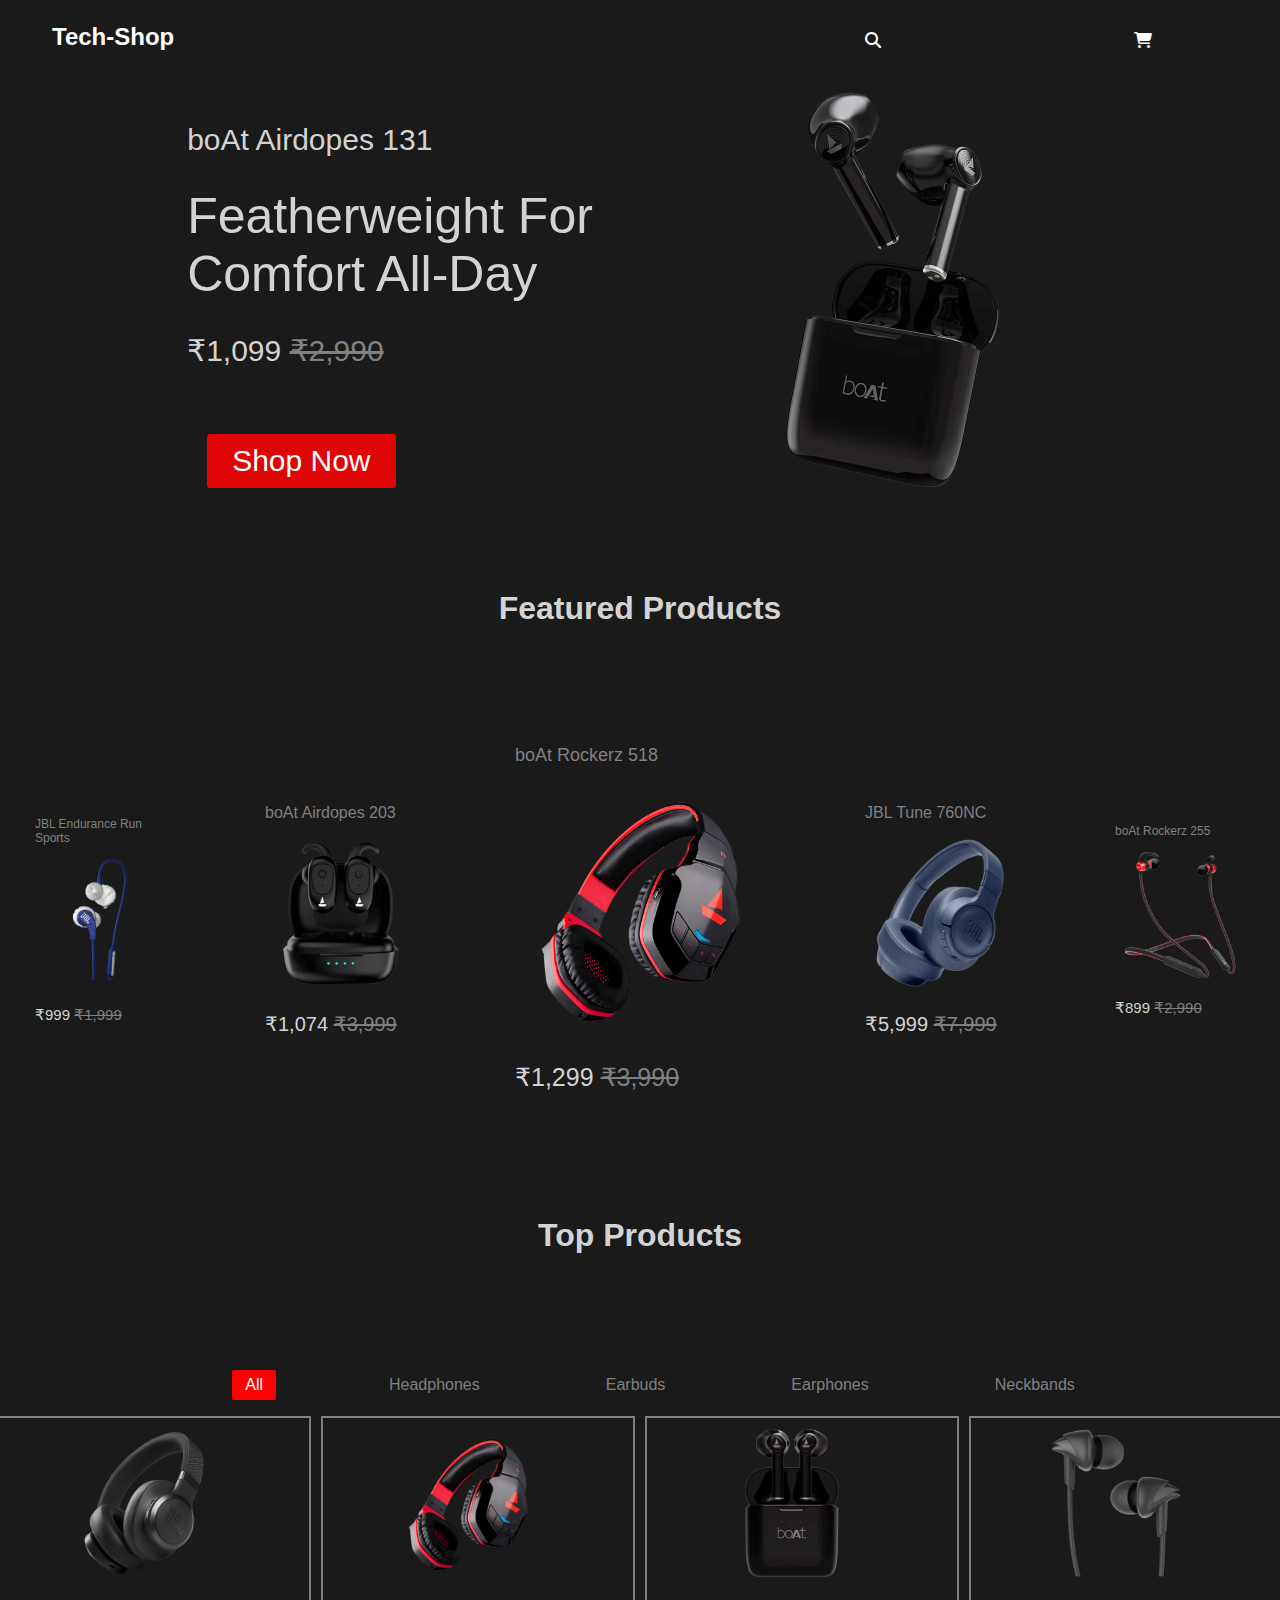
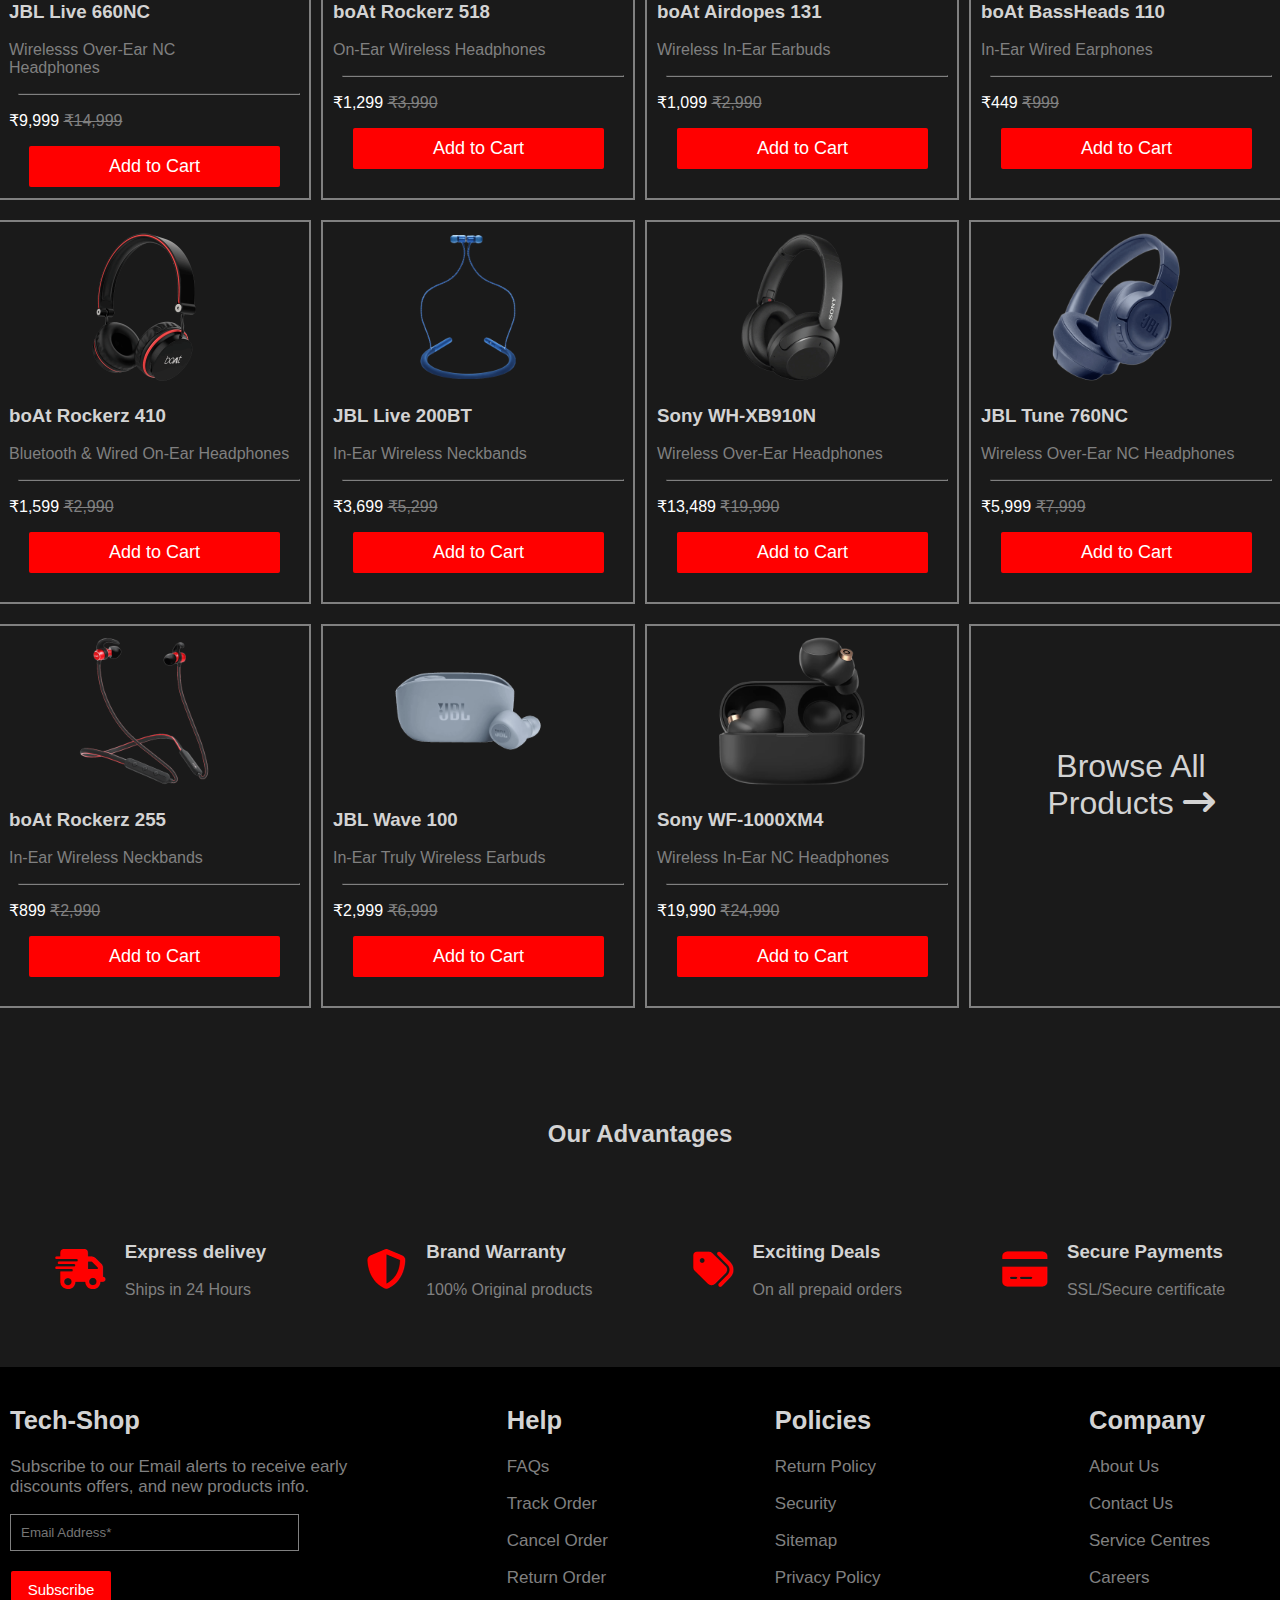
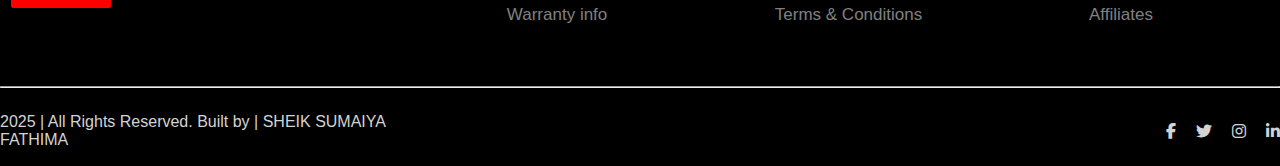
<file: index.html>
<!DOCTYPE html>
<html lang="en">
<head>
    <meta charset="UTF-8">
    <meta name="viewport" content="width=device-width, initial-scale=1.0">
    <title>Tech Shop</title>
    <link rel="stylesheet" href="./style.css">
    <link rel="stylesheet" href="https://cdnjs.cloudflare.com/ajax/libs/font-awesome/6.7.2/css/all.min.css">
</head>
<body>
    <header>
        <div class="header">
            <h2>Tech-Shop</h2>
            <div class="social-icons">
                <div class="searchicon">
                    <i class="fa-solid fa-magnifying-glass"></i>
                    <button class="search">search</button>
                </div>
                <div class="cart-icon">
                    <i class="fa-solid fa-cart-shopping"></i>
                    <a href="./cart.html"><button class="cart">cart</button></a>
                </div>
                <div class="usericon">
                    <i class="fa-solid fa-user"></i>
                    <div class="box">
                        <div class="boxcontent">
                            <h3>Hello!</h3>
                            <p>Access account and manage Orders</p>
                            <a href="./signup.html"><button>Login/Signup</button></a>
                            <hr>
                            <p>Please Login</p>
                        </div>
                    </div>
                </div>
            </div>
        </div>
    </header>
    <main>
        <section>
            <div class="container1">
                <p style="font-size: 30px;">boAt Airdopes 131</p>
                <p style="font-size: 50px; margin-top: 10px; margin-bottom: 10px;">Featherweight For<br> Comfort All-Day</p>
                <p style="font-size: 30px;"><span>₹1,099</span>  <s style="color: gray;">₹2,990</s></p><br><br>
                <button style="font-size: 30px; background-color: rgb(223, 5, 5); color: white;" class="Shop-button">Shop Now</button>
            </div>
            <img src="./assests/img1.png" alt="img1" height="400px" width="400px" class="img1">
        </section>
        <section>
            <div class="title">Featured Products</div>
        </section>
        <section>
            <div class="container1">
                <p style="color: gray; font-size: 12px;">JBL Endurance Run <br>Sports</p>
                <img src="./assests/img2.png" alt="img2" height="130px" width="130px">
                <p style="font-size: 15px;"><span>₹999</span>  <s style="color: gray;">₹1,999</s></p>
            </div>
            <div class="container2">
                <p style="color: gray;">boAt Airdopes 203</p>
                <img src="./assests/img3.png" alt="img3" height="150px" width="150px">
                <p style="font-size: 20px;"><span>₹1,074</span>  <s style="color: gray;">₹3,999</s></p>
            </div>
            <div class="container3">
                <p style="color: gray; font-size: 18px;">boAt Rockerz 518</p>
                <img src="./assests/img4.png" alt="img4" height="250px" width="250px">
                <p style="font-size: 25px;"><span>₹1,299</span>  <s style="color: gray;">₹3,990</s></p>
            </div>
            <div class="container4">
                <p style="color: gray;">JBL Tune 760NC</p>
                <img src="./assests/img5.png" alt="img5" height="150px" width="150px">
                <p style="font-size: 20px;"><span>₹5,999</span>  <s style="color: gray;">₹7,999</s></p>
            </div>
            <div class="container5">
                <p style="color: gray; font-size: 12px;">boAt Rockerz 255</p>
                <img src="./assests/img6.png" alt="img6" height="130px" width="130px">
                <p style="font-size: 15px;"><span>₹899</span>  <s style="color: gray;">₹2,990</s></p>
            </div>
        </section>
        <section>
            <div class="title2">Top Products</div>
        </section>
        <section>
            <div class="list">
                <ul>
                    <li class="button1" style="background-color:red; color: white;">All</li>
                    <li class="button1">Headphones</li>
                    <li class="button1">Earbuds</li>
                    <li class="button1">Earphones</li>
                    <li class="button1">Neckbands</li>
                </ul>
            </div>
        </section>
        <section class="productbox">
            <div class="product1">
                <div class="products">
                    <img src="./assests/img7.png" alt="img7" class="image" height="100px" width="100px">
                    <h3>JBL Live 660NC</h3>
                    <p>Wirelesss Over-Ear NC <br>Headphones</p>
                    <hr>
                    <p class="price"><span  style="color: white;">₹9,999</span> <s>₹14,999</s></p>
                    <button>Add to Cart</button>
                </div>
                <div class="products">
                    <img src="./assests/img8.png" alt="img8" class="image" height="100px" width="100px">
                    <h3>boAt Rockerz 410</h3>
                    <p>Bluetooth & Wired On-Ear Headphones</p>
                    <hr>
                    <p class="price"><span style="color: white;">₹1,599</span> <s>₹2,990</s></p>
                    <button>Add to Cart</button>
                </div>
                <div class="products">
                    <img src="./assests/img9.png" alt="img9" class="image" height="100px" width="100px">
                    <h3>boAt Rockerz 255</h3>
                    <p>In-Ear Wireless Neckbands</p>
                    <hr>
                    <p class="price"><span style="color: white;">₹899</span> <s>₹2,990</s></p>
                    <button>Add to Cart</button>
                </div>
            </div>
            <div class="product2">
                <div class="products">
                    <img src="./assests/img10.png" alt="img10" class="image" height="100px" width="100px">
                    <h3>boAt Rockerz 518</h3>
                    <p>On-Ear Wireless Headphones</p>
                    <hr>
                    <p class="price"><span style="color: white;">₹1,299</span> <s>₹3,990</s></p>
                    <button>Add to Cart</button>
                </div>
                <div class="products">
                    <div class="image">
                        <img src="./assests/img11.png" alt="img11">
                    </div>
                    <h3>JBL Live 200BT</h3>
                    <p>In-Ear Wireless Neckbands</p>
                    <hr>
                    <p class="price"><span style="color: white;">₹3,699</span> <s>₹5,299</s></p>
                    <button>Add to Cart</button>
                </div>
                <div class="products">
                    <img src="./assests/img12.png" alt="img12" class="image" height="100px" width="100px">
                    <h3>JBL Wave 100</h3>
                    <p>In-Ear Truly Wireless Earbuds</p>
                    <hr>
                    <p class="price"><span style="color: white;">₹2,999</span> <s>₹6,999</s></p>
                    <button>Add to Cart</button>
                </div>
            </div>
            <div class="product3">
                <div class="products">
                    <img src="./assests/img13.png" alt="img13" class="image" height="100px" width="100px">
                    <h3>boAt Airdopes 131</h3>
                    <p>Wireless In-Ear Earbuds</p>
                    <hr>
                    <p class="price"><span style="color: white;">₹1,099</span> <s>₹2,990</s></p>
                    <button>Add to Cart</button>
                </div>
                <div class="products">
                    <img src="./assests/img14.png" alt="img14" class="image" height="100px" width="100px">
                    <h3>Sony WH-XB910N</h3>
                    <p>Wireless Over-Ear Headphones</p>
                    <hr>
                    <p class="price"><span style="color: white;">₹13,489</span> <s>₹19,990</s></p>
                    <button>Add to Cart</button>
                </div>
                <div class="products">
                    <img src="./assests/img15.png" alt="img15" class="image" height="100px" width="100px">
                    <h3>Sony WF-1000XM4</h3>
                    <p>Wireless In-Ear NC Headphones</p>
                    <hr>
                    <p class="price"><span style="color: white;">₹19,990</span> <s>₹24,990</s></p>
                    <button>Add to Cart</button>
                </div>
            </div>
            <div class="product4">
                <div class="products">
                    <img src="./assests/img16.png" alt="img16" class="image" height="100px" width="100px">
                    <h3>boAt BassHeads 110</h3>
                    <p>In-Ear Wired Earphones</p>
                    <hr>
                    <p class="price"><span style="color: white;">₹449</span> <s>₹999</s></p>
                    <button>Add to Cart</button>
                </div>
                <div class="products">
                    <img src="./assests/img17.png" alt="img17" class="image" height="150px" width="150px">
                    <h3>JBL Tune 760NC</h3>
                    <p>Wireless Over-Ear NC Headphones</p>
                    <hr>
                    <p class="price"><span style="color: white;">₹5,999</span> <s>₹7,999</s></p>
                    <button>Add to Cart</button>
                </div>
                <div class="products">
                    <h3 class="Browse">Browse  All<br> Products <i class="fa-solid fa-arrow-right-long"></i></h3>
                </div>
            </div>
        </section>
        <br><br><br><br>
        <section>
            <div>
                <h2 style="color: lightgray;">Our Advantages</h2>
            </div>
        </section>
        <br>
        <br><br>
        <section>
            <div class="services">
                <i class="fa-solid fa-truck-fast"></i>
                <div class="data">
                    <h3>Express delivey</h3>
                    <p>Ships in 24 Hours</p>
                </div>
            </div>
            <div class="services">
                <i class="fa-solid fa-shield-halved"></i>
                <div class="data">
                    <h3>Brand Warranty</h3>
                    <p>100% Original products</p>
                </div>
            </div>
            <div class="services">
                <i class="fa-solid fa-tags"></i>
                <div class="data">
                    <h3>Exciting Deals</h3>
                    <p>On all prepaid orders</p>
                </div>
            </div>
            <div class="services">
                <i class="fa-solid fa-credit-card"></i>
                <div class="data">
                    <h3>Secure Payments</h3>
                    <p>SSL/Secure certificate</p>
                </div>
            </div>
        </section>
        <br><br>
    </main>
    <br>
    <footer>
        <div class="card10">
            <div class="content2">
                <h2>Tech-Shop</h2>
                <p>Subscribe to our Email alerts to receive early discounts offers, and new products info.</p>
                <input type="email"  class="email" placeholder="Email Address*"><br><br>
                <button class="Subscribe-button">Subscribe</button>
            </div>
            <div class="containers">
                <h2>Help</h2>
                <p>FAQs</p>
                <p>Track Order</p>
                <p>Cancel Order</p>
                <p>Return Order</p>
                <p>Warranty info</p>
            </div>
            <div class="containers">
                <h2>Policies</h2>
                <p>Return Policy</p>
                <p>Security</p>
                <p>Sitemap</p>
                <p>Privacy Policy</p>
                <p>Terms & Conditions</p>
            </div>
            <div class="containers">
                <h2>Company</h2>
                <p>About Us</p>
                <p>Contact Us</p>
                <p>Service Centres</p>
                <p>Careers</p>
                <p>Affiliates</p>
            </div>
        </div><br>
        <br>
        <hr>
        <div class="footer2">
            <p>2025 | All Rights Reserved. Built by | SHEIK SUMAIYA FATHIMA</p>
            <div class="social-icon">
                <i class="fa-brands fa-facebook-f"></i>
                <i class="fa-brands fa-twitter"></i>
                <i class="fa-brands fa-instagram"></i>
                <i class="fa-brands fa-linkedin-in"></i>
            </div>
        </div>
    </footer>
</body>
</html>
</file>
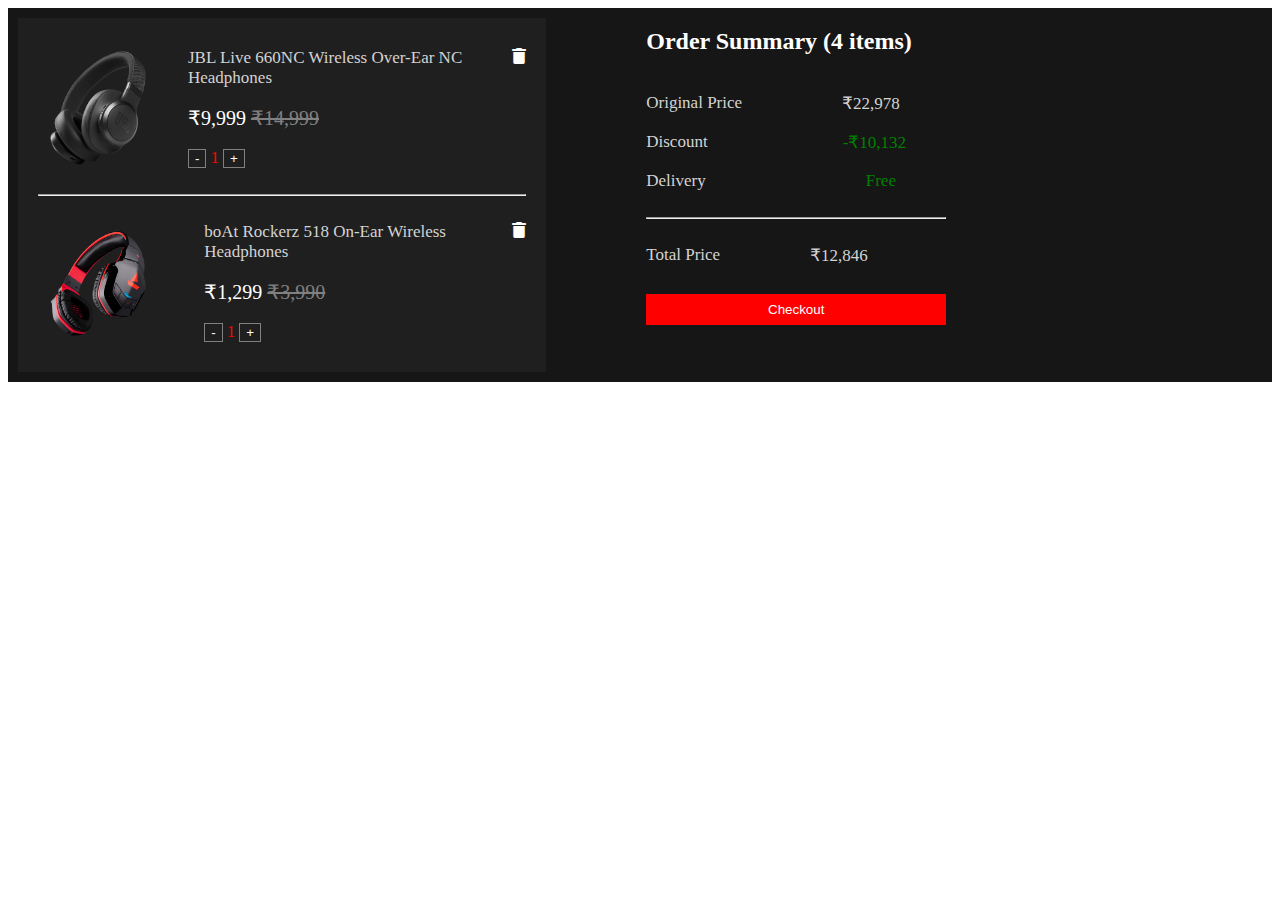
<file: cart/index.html>
<!DOCTYPE html>
<html lang="en">
<head>
    <meta charset="UTF-8">
    <meta name="viewport" content="width=device-width, initial-scale=1.0">
    <title>Add to Cart</title>
    <link rel="stylesheet" href="./style.css">
    <link rel="stylesheet" href="https://cdnjs.cloudflare.com/ajax/libs/font-awesome/6.7.2/css/all.min.css">
</head>
<body>
    <section>
        <div class="cart1">
            <div class="product-item">
                <img src="../assests/img7.png" alt="img7" height="120px" width="120px">
                <div class="product-info">
                    <span>JBL Live 660NC Wireless Over-Ear NC <br>Headphones</span><br><br>
                    <span class="price">₹9,999  <s>₹14,999</s></span><br><br>
                    <button>-</button>
                    <span style="color: red;">1</span>
                    <button>+</button>
                </div>
                <div class="quantity">
                    <i class="fa-solid fa-trash"></i>
                </div>
            </div>
            <br>
            <hr>
            <br>
            <div class="product-item">
                <img src="../assests/img4.png" alt="img4" height="120px" width="120px">
                <div class="product-info">
                    <span>boAt Rockerz 518 On-Ear Wireless <br>Headphones</span><br><br>
                    <span class="price">₹1,299 <s>₹3,990</s></span><br><br>
                    <button>-</button>
                    <span style="color: red;">1</span>
                    <button>+</button>
                </div>
                <div class="quantity">
                    <i class="fa-solid fa-trash"></i>
                </div>
            </div>
        </div>
        <div class="cart2">
            <h2>Order Summary (4 items)</h2><br>
            <div class="summary-item">
                <span>Original Price</span>
                <span>₹22,978</span>
            </div><br>
            <div class="summary-item1">
                <span>Discount</span>
                <span style="color: green;">-₹10,132</span>
            </div><br>
            <div class="summary-item2">
                <span>Delivery</span>
                <span style="color: green;">Free</span>
            </div><br>
            <hr>
            <br>
            <div class="summary-itemtotal-price">
                <span>Total Price</span>
                <span>₹12,846</span>
            </div><br>
        
            <button class="check-button">Checkout</button>
        </div>
    </section>
</body>
</html>
</file>
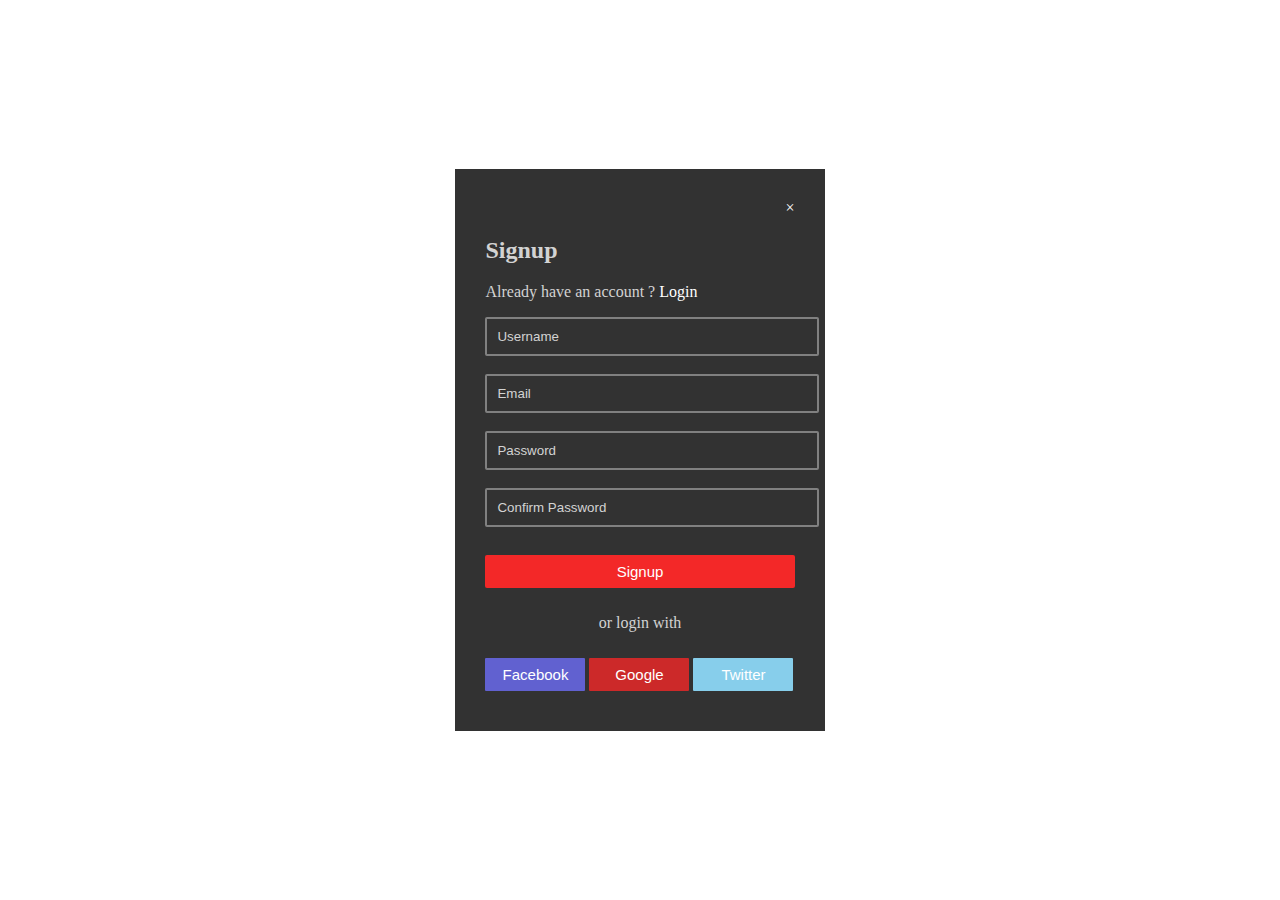
<file: login/index.html>
<!DOCTYPE html>
<html lang="en">
<head>
    <meta charset="UTF-8">
    <meta name="viewport" content="width=device-width, initial-scale=1.0">
    <title>Sign Up</title>
    <link rel="stylesheet" href="./style.css">
</head>
<body>
    <div id="signup" class="model">
        <div class="model-content">
            <a href="#" class="close">&times;</a>
            <h2>Signup</h2>
            <p>Already have an account ? <a href="#">Login</a></p>
            <form>
                <input type="text" placeholder="Username"><br>
                <input type="email" placeholder="Email"><br>
                <input type="password" placeholder="Password"><br>
                <input type="password" placeholder="Confirm Password"><br>
                <button class="sign" type="submit">Signup</button>
                <p class="login"><span>or login with</span></p>
                <div class="social-media">
                    <button class="fb" style="background-color: rgb(97, 97, 208);">Facebook</button>
                    <button class="gg" style="background-color: rgb(204, 41, 41);">Google</button>
                    <button class="tw" style="background-color: skyblue;">Twitter</button>
                </div>
            </form>
        </div>
    </div>
</body>
</html>
</file>
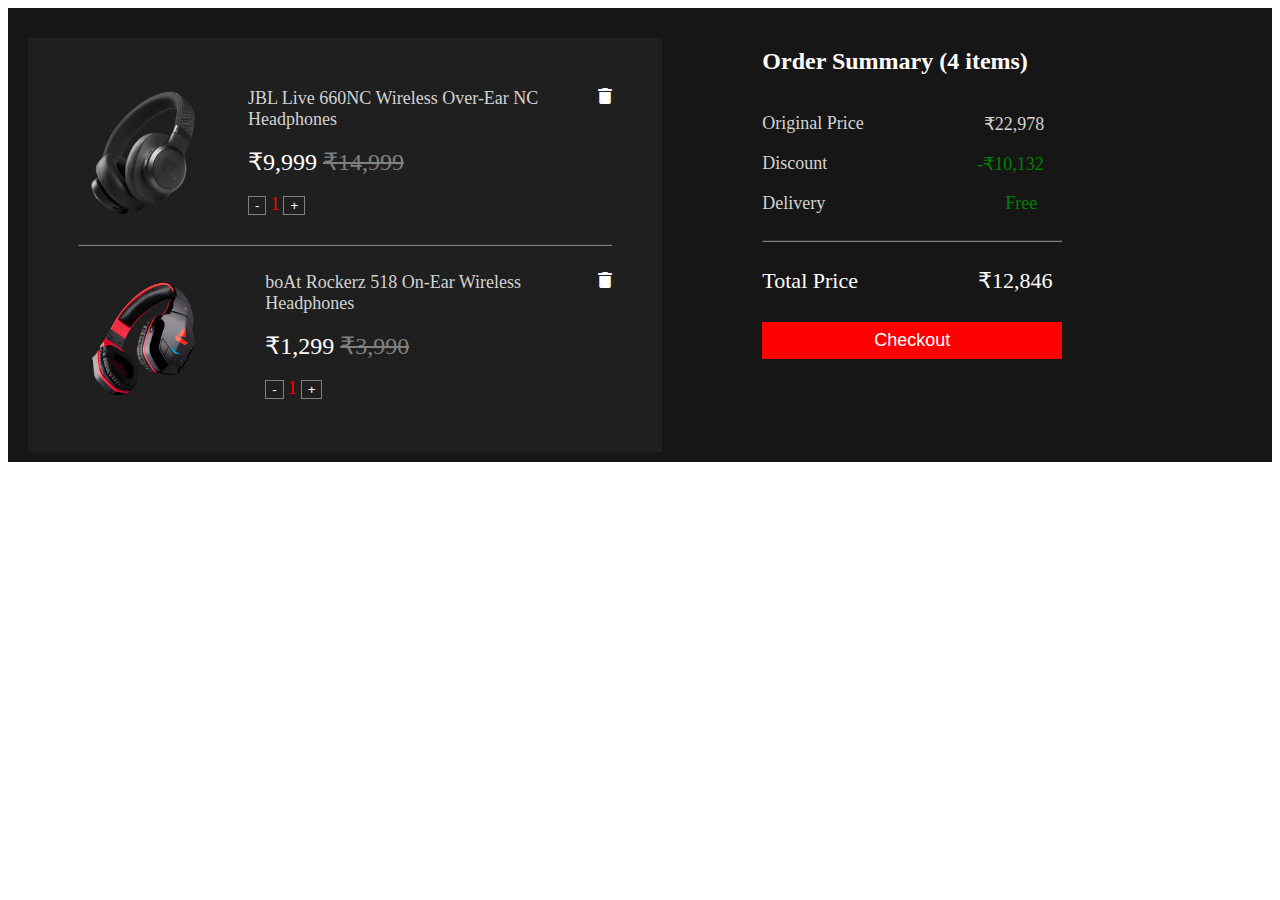
<file: cart.html>
<!DOCTYPE html>
<html lang="en">
<head>
    <meta charset="UTF-8">
    <meta name="viewport" content="width=device-width, initial-scale=1.0">
    <title>Add to Cart</title>
    <link rel="stylesheet" href="./cart.css">
    <link rel="stylesheet" href="https://cdnjs.cloudflare.com/ajax/libs/font-awesome/6.7.2/css/all.min.css">
</head>
<body>
    <section>
        <div class="cart1">
            <div class="product-item">
                <img src="../assests/img7.png" alt="img7" height="130px" width="130px">
                <div class="product-info">
                    <span>JBL Live 660NC Wireless Over-Ear NC <br>Headphones</span><br><br>
                    <span class="price">₹9,999  <s>₹14,999</s></span><br><br>
                    <button>-</button>
                    <span style="color: red;">1</span>
                    <button>+</button>
                </div>
                <div class="quantity">
                    <i class="fa-solid fa-trash"></i>
                </div>
            </div>
            <br>
            <hr>
            <br>
            <div class="product-item">
                <img src="../assests/img4.png" alt="img4" height="130px" width="130px">
                <div class="product-info">
                    <span>boAt Rockerz 518 On-Ear Wireless <br>Headphones</span><br><br>
                    <span class="price">₹1,299 <s>₹3,990</s></span><br><br>
                    <button>-</button>
                    <span style="color: red;">1</span>
                    <button>+</button>
                </div>
                <div class="quantity">
                    <i class="fa-solid fa-trash"></i>
                </div>
            </div>
        </div>
        <div class="cart2">
            <h2>Order Summary (4 items)</h2><br>
            <div class="summary-item">
                <span>Original Price</span>
                <span>₹22,978</span>
            </div><br>
            <div class="summary-item1">
                <span>Discount</span>
                <span style="color: green;">-₹10,132</span>
            </div><br>
            <div class="summary-item2">
                <span>Delivery</span>
                <span style="color: green;">Free</span>
            </div><br>
            <hr>
            <br>
            <div class="summary-item-totalprice">
                <span>Total Price</span>
                <span>₹12,846</span>
            </div><br>
        
            <button class="check-button">Checkout</button>
        </div>
    </section>
</body>
</html>
</file>
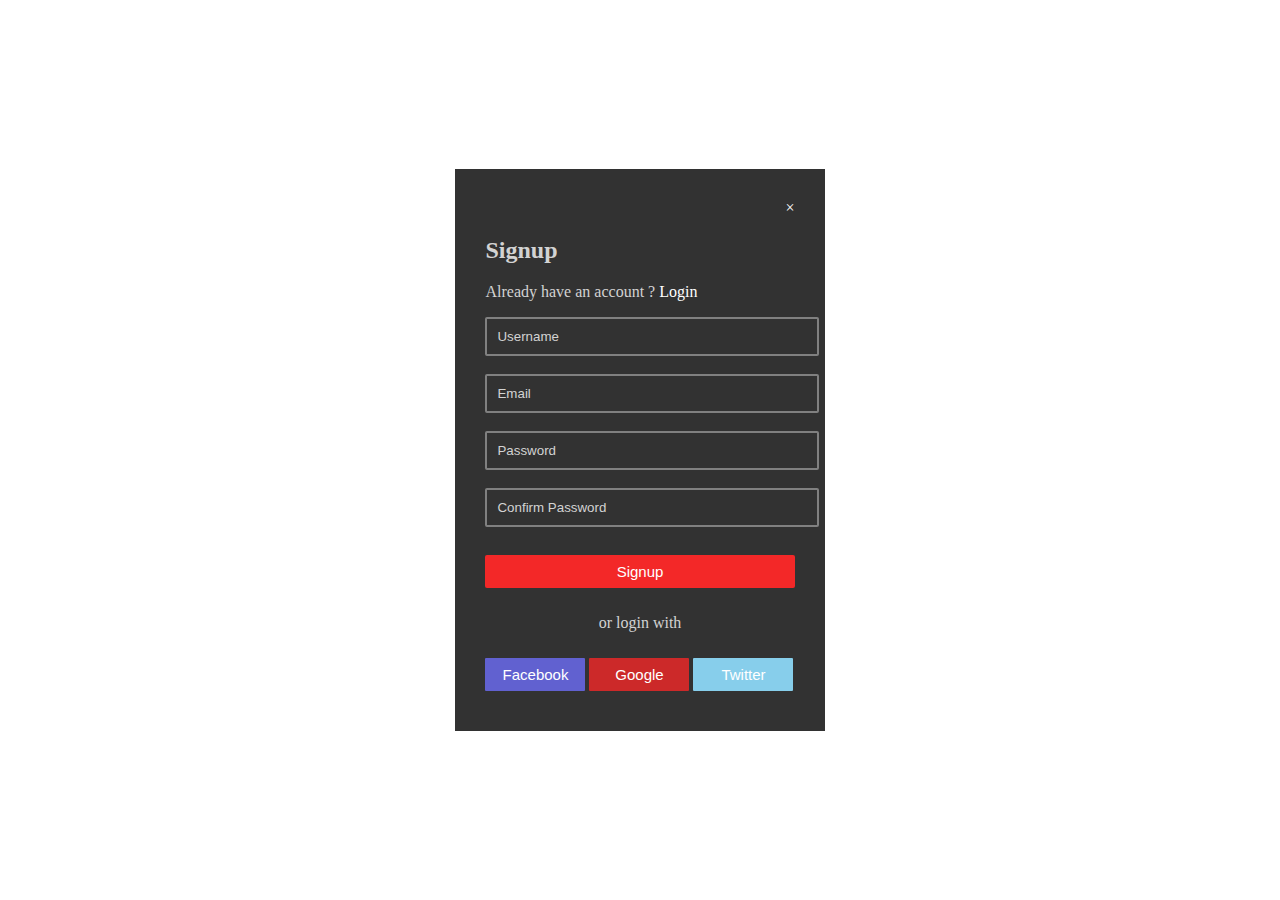
<file: login.html>
<!DOCTYPE html>
<html lang="en">
<head>
    <meta charset="UTF-8">
    <meta name="viewport" content="width=device-width, initial-scale=1.0">
    <title>Sign Up</title>
    <link rel="stylesheet" href="./login.css">
</head>
<body>
    <div id="signup" class="model">
        <div class="model-content">
            <a href="#" class="close">&times;</a>
            <h2>Signup</h2>
            <p>Already have an account ? <a href="#">Login</a></p>
            <form>
                <input type="text" placeholder="Username"><br>
                <input type="email" placeholder="Email"><br>
                <input type="password" placeholder="Password"><br>
                <input type="password" placeholder="Confirm Password"><br>
                <button class="sign" type="submit">Signup</button>
                <p class="login"><span>or login with</span></p>
                <div class="social-media">
                    <button class="fb" style="background-color: rgb(97, 97, 208);">Facebook</button>
                    <button class="gg" style="background-color: rgb(204, 41, 41);">Google</button>
                    <button class="tw" style="background-color: skyblue;">Twitter</button>
                </div>
            </form>
        </div>
    </div>
</body>
</html>
</file>
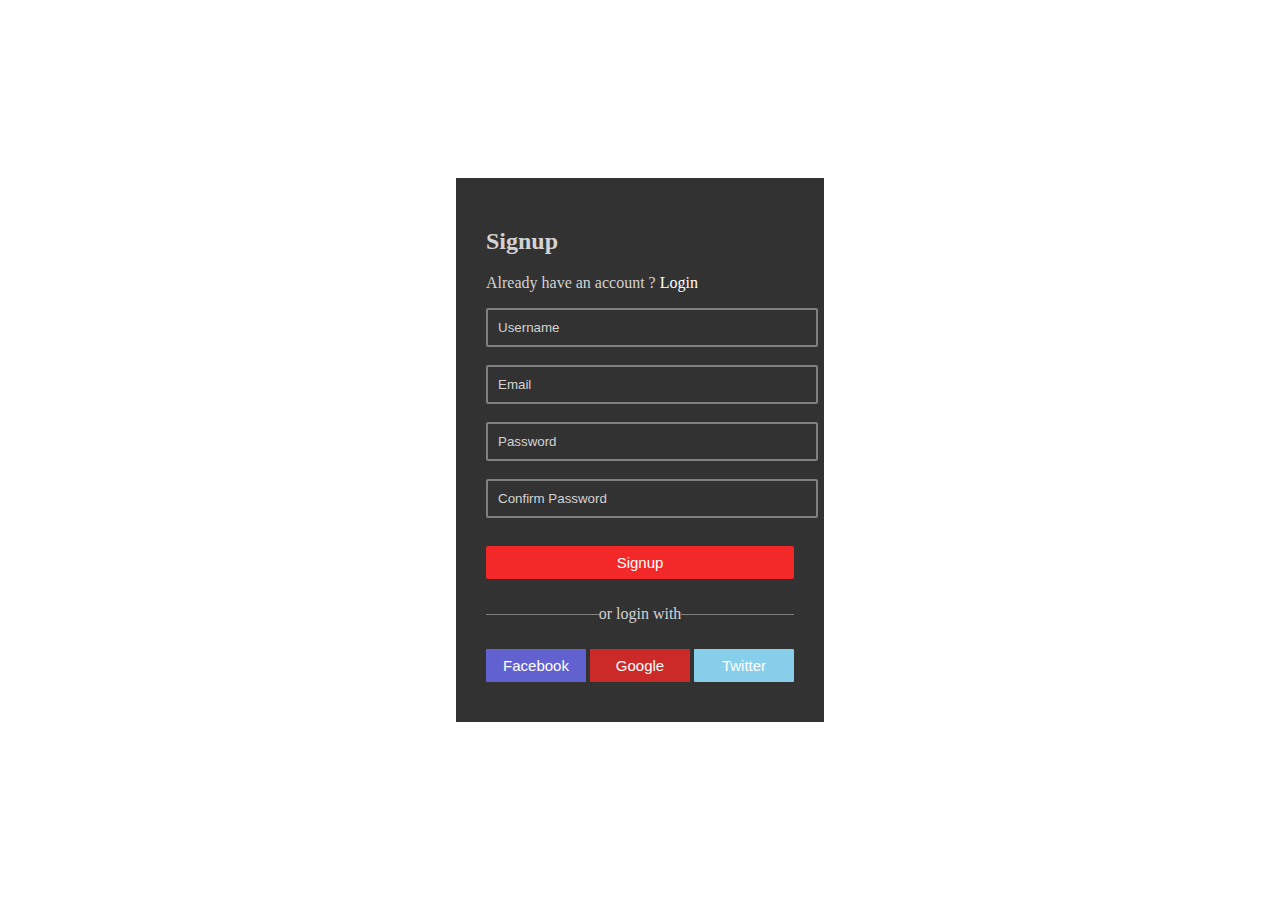
<file: signup.html>
<!DOCTYPE html>
<html lang="en">
<head>
    <meta charset="UTF-8">
    <meta name="viewport" content="width=device-width, initial-scale=1.0">
    <title>Sign Up</title>
    <link rel="stylesheet" href="./signup.css">
</head>
<body>
    <div class="model">
        <div class="model-content">
            <h2>Signup</h2>
            <p>Already have an account ? <a href="#">Login</a></p>
            <form>
                <input type="text" placeholder="Username"><br>
                <input type="email" placeholder="Email"><br>
                <input type="password" placeholder="Password"><br>
                <input type="password" placeholder="Confirm Password"><br>
                <button class="sign" type="submit">Signup</button>
                <p class="login"><span>or login with</span></p>
                <div class="social-media">
                    <button class="fb" style="background-color: rgb(97, 97, 208);">Facebook</button>
                    <button class="gg" style="background-color: rgb(204, 41, 41);">Google</button>
                    <button class="tw" style="background-color: skyblue;">Twitter</button>
                </div>
            </form>
        </div>
    </div>
</body>
</html>
</file>
<file: style.css>
body{
    overflow-x: hidden;
    background-color: black;
    color: lightgray;
    font-family: Arial, Helvetica, sans-serif;
    margin: 0;
    padding: 0;
}
.header{
    width: 100%;
    height: 70px;
    border: 2px solid #1a1a1a;
    display: flex;
    align-items: center;
    gap: 300px;
    color: lightgray;
    background-color: #1a1a1a;
    position: relative;
}
.header h2{
    transform: translate(50px,0);
    color: white;
}
.social-icons{
    display: flex;
    color: white;
    position: relative;
    transform: translate(440px,95px);
}
.searchicon i{
    height: 24px;
    width: 24px;
    border: 0.1px solid #1a1a1a;
}
.cart-icon i{
    height: 24px;
    width: 24px;
    border: 0.1px solid #1a1a1a;
}
.usericon i{
    height: 24px;
    width: 24px;
    border: 0.1px solid #1a1a1a;
}
.search{
    transform: translate(-40px,30px);
    visibility: hidden;
    background-color: #1a1a1a;
    color: white;
    border: 2px solid white;
}
.searchicon:hover .search{
    visibility: visible;
    opacity: 1;
}
.cart{
    transform: translate(-35px,30px);
    visibility: hidden;
    background-color: #1a1a1a;
    color: white;
    border: 2px solid white;
}
.cart-icon:hover .cart{
    visibility: visible;
    opacity: 1;
}
.box{
    transform: translate(-265px,15px);
    visibility: hidden;
    background-color: #1a1a1a;
    align-items: center;
    border: 1px solid white;
    width: 300px;
    height: 200px;
}
.usericon:hover .box{
    visibility: visible;
    opacity: 1;
}
.box button{
    height: 40px;
    width: 200px;
    padding: 10px;
    justify-content: center;
    font-size: 15px;
    background-color: #1a1a1a;
    color: white;
    border: 1px solid white;
}
.boxcontent{
    transform: translate(20px,0);
    color: white;
}
.boxcontent hr{
    width: 250px;
    transform: translate(-20px,0);
    color: white;
}
main{
    background-color: #1a1a1a;
}
section{
    background-color: #1a1a1a;
}
main{
    padding: 16px;
}
section{
    display: flex;
    justify-content: center;
    align-items: center;
    gap: 100px;
}
.title{
    font-size: xx-large;
    font-weight: bold;
    padding: 100px;
}
.Shop-button{
    border: none;
    border-radius: 3px;
    padding: 10px 25px;
    cursor: pointer;
}

.title2{
    font-size: xx-large;
    font-weight: bold;
    padding: 100px;
}
.list ul{
    display: flex;
    list-style-type: none;
    gap: 100px;
}
.button1{
    color: gray;
    font-size: 16px;
    align-items: center;
    border-radius: 2px;
    padding: 6px 13px;
}
button{
    background-color: red;
    color: white;
    border: none;
    border-radius: 2px;
    padding: 10px 80px;
    cursor: pointer;
    margin-left: 20px;
    font-size: large;
}

.products{
    color: lightgray;
    margin-bottom: 20px;
    border: 2px solid gray;
}
.products p{
    color: gray;
}
.products{
    height: 380px;
    width: 300px;
    text-align: left;
    padding-left: 10px;
}
.products hr{
    width: 280px;
    border-color: gray;
}
.productbox{
    gap: 10px;
}
.Browse{
    padding-top: 90px;
    text-align: center;
    font-size: xx-large;
    font-weight: 100;
}
.products img{
    height: 150px;
    width: 150px;
    
}
.data{
    padding-left: 20px;
}
.data h3{
    color: lightgray;
}
.data p{
    color: gray;
}
.services i{
    display: flex;
    position: relative;
}
.services{
    display: flex;
    justify-content: space-around;
    align-items: center;
}
.services i{
    color: red;
    font-size: 40px
}
.image{
    padding-top: 10px;
    padding-left: 60px;
}
.card10{
    background-color: black;
    color: gray;
    width: 100%;
    display: flex;
    font-size: 17px;
    justify-content: space-between;

}
.content2{
    width: 400px;
    margin-left: 10px;
}
.content2 h2{
    color: lightgray;
}
.containers{
    margin-right: 70px;
}
.containers h2{
    color: lightgray;
}
.email{
    border: 1px solid gray;
    background-color: black;
    padding: 10px;
    padding-right: 100px;
}
.Subscribe-button{
    padding: 10px;
    width: 100px;
    position: relative;
    font-size: 15px;
    margin-left: 1px;
}
.footer2{
    background-color: black;
    display: flex;
    width: 100%;
    height: 70px;
    gap: 60%;
    align-items: center;
    color: lightgray;
}
.social-icon{
    color: lightgray;
    cursor: pointer;
    display: flex;
    gap: 20px;
    position: relative;
}
</file>
<file: cart/style.css>
section{
    display: flex;
    gap: 100px;
    background-color: rgb(22, 22, 22);
    height: 100%;
    width: 100%;
    
}
.cart1{
    margin-top: 10px;
    padding-top: 30px;
    padding: 30px 20px;
    margin-left: 10px;
    margin-bottom: 10px;
    display: block;
    color: white;
    background-color: rgb(32, 31, 31);
}
.product-item{
    display: flex;
    justify-content: space-between;
}
.product-info{
    margin-left: 30px;
}
span{
    color: lightgray;
    font-size: 17px;
}
s{
    color: gray;
}
.price{
    color: white;
    font-size: 20px;
}
button{
    color: white;
    background-color:  rgb(32, 31, 31);
    border: none;
    border: 1px solid gray;
    cursor: pointer;

}
.cart2{
    color: white;
}
.quantity{
    cursor: pointer;
    margin-left: 50px;
}
.check-button{
    cursor: pointer;
    background-color: red;
    color: white;
    border: none;
    padding: 8px;
    width: 300px;
    margin: 10px 0;
}
.summary-item{
    display: flex;
    font-size: 17px;
    gap: 100px;
}
.summary-item1{
    display: flex;
    gap: 135px;
    font-size: 17px;
}
.summary-item2{
    display: flex;
    gap: 160px;
    font-size: 17px;
}
.summary-itemtotal-price{
    display: flex;
    gap: 90px;
    font-size: 22px;
}
</file>
<file: login/style.css>
body{
    margin: 0;
    padding: 0;
    display: flex;
    align-items: center;
    justify-content: center;
    height: 100vh;
}
.model{
    background-color: #323232;
    padding: 30px;
}
.close{
    color: white;
    text-decoration: none;
    margin-left: 300px;
    
}
.model-content{
    color: lightgray;
}
.model-content a{
    color: white;
    text-decoration: none;
}
input{
    background-color: #323232;
    display: block;
    width: 100%;
    padding: 10px;
    border-radius: 2px;
    border: 2px solid gray;
    margin-right: 100px;
}
.sign{
    justify-content: center;
    align-items: center;
    border: none;
    border-radius: 2px;
    padding: 8px;
    background-color: rgb(243, 40, 40);
    color: white;
    cursor: pointer;
    width: 100%;
    margin: 10px 0;
    
}
button{
    border: none;
    color: white;
    border-radius: 1px;
    border: none;
    padding: 8px;
    margin: 10px 0;
    gap: 15px;
    width: 100px;
    font-size: 15px;

}
.login{
    text-align: center;
}

::placeholder{
    color: lightgray;
}
</file>
<file: cart.css>
section{
    display: flex;
    gap: 100px;
    background-color: rgb(22, 22, 22);
    height: 100%;
    width: 100%;   
}
.cart1{
    margin-top: 30px;
    padding-top: 30px;
    padding:50px 50px;
    margin-left: 20px;
    margin-bottom: 10px;
    display: block;
    color: white;
    background-color: rgb(32, 31, 31);
}
.cart1 hr{
    border-color: gray;
}
.product-item{
    display: flex;
    justify-content: space-between;
}
.product-info{
    margin-left: 40px;
}
span{
    color: lightgray;
    font-size: 18px;
}
s{
    color: gray;
}
.price{
    color: white;
    font-size: 24px;
}
button{
    color: white;
    background-color:  rgb(32, 31, 31);
    border: none;
    border: 1px solid gray;
    cursor: pointer;
}
.cart2{
    margin-top: 20px;
    color: white;
}
.cart2 hr{
    border-color: gray;
}
.quantity{
    cursor: pointer;
    margin-left: 60px;
}
.check-button{
    cursor: pointer;
    background-color: red;
    color: white;
    border: none;
    padding: 8px;
    width: 300px;
    margin: 10px 0;
    font-size: 18px;
}
.summary-item{
    display: flex;
    font-size: 17px;
    gap: 120px;
}
.summary-item1{
    display: flex;
    gap: 150px;
    font-size: 17px;
}
.summary-item2{
    display: flex;
    gap: 180px;
    font-size: 17px;
}
.summary-item-totalprice{
    display: flex;
    gap: 120px;
}
.summary-item-totalprice span{
    font-size: 22px;
    color: white;
}
</file>
<file: login.css>
body{
    margin: 0;
    padding: 0;
    display: flex;
    align-items: center;
    justify-content: center;
    height: 100vh;
}
.model{
    background-color: #323232;
    padding: 30px;
}
.close{
    color: white;
    text-decoration: none;
    margin-left: 300px;
    
}
.model-content{
    color: lightgray;
}
.model-content a{
    color: white;
    text-decoration: none;
}
input{
    background-color: #323232;
    display: block;
    width: 100%;
    padding: 10px;
    border-radius: 2px;
    border: 2px solid gray;
    margin-right: 100px;
}
.sign{
    justify-content: center;
    align-items: center;
    border: none;
    border-radius: 2px;
    padding: 8px;
    background-color: rgb(243, 40, 40);
    color: white;
    cursor: pointer;
    width: 100%;
    margin: 10px 0;
    
}

#signup:target{
    display: flex;
}
button{
    border: none;
    color: white;
    border-radius: 1px;
    border: none;
    padding: 8px;
    margin: 10px 0;
    gap: 15px;
    width: 100px;
    font-size: 15px;
    cursor: pointer;

}
.login{
    text-align: center;
}

::placeholder{
    color: lightgray;
}
</file>
<file: signup.css>
body{
    margin: 0;
    padding: 0;
    display: flex;
    align-items: center;
    justify-content: center;
    height: 100vh;
}
.model{
    background-color: #323232;
    padding: 30px;
}
.model-content{
    color: lightgray;
}
.model-content a{
    color: white;
    text-decoration: none;
}
input{
    background-color: #323232;
    display: block;
    width: 100%;
    padding: 10px;
    border-radius: 2px;
    border: 2px solid gray;
    margin-right: 100px;
}
.sign{
    justify-content: center;
    align-items: center;
    border: none;
    border-radius: 2px;
    padding: 8px;
    background-color: rgb(243, 40, 40);
    color: white;
    cursor: pointer;
    width: 100%;
    margin: 10px 0;   
}
button{
    border: none;
    color: white;
    border-radius: 1px;
    border: none;
    padding: 8px;
    margin: 10px 0;
    gap: 15px;
    width: 100px;
    font-size: 15px;
    cursor: pointer;

}
span{
    display: flex;
    flex-direction: row;
}
span::before, span::after{
    content: "";
    flex: 1 1;
    border-bottom: 1px solid gray;
    margin: auto;
}
::placeholder{
    color: lightgray;
}
</file>
